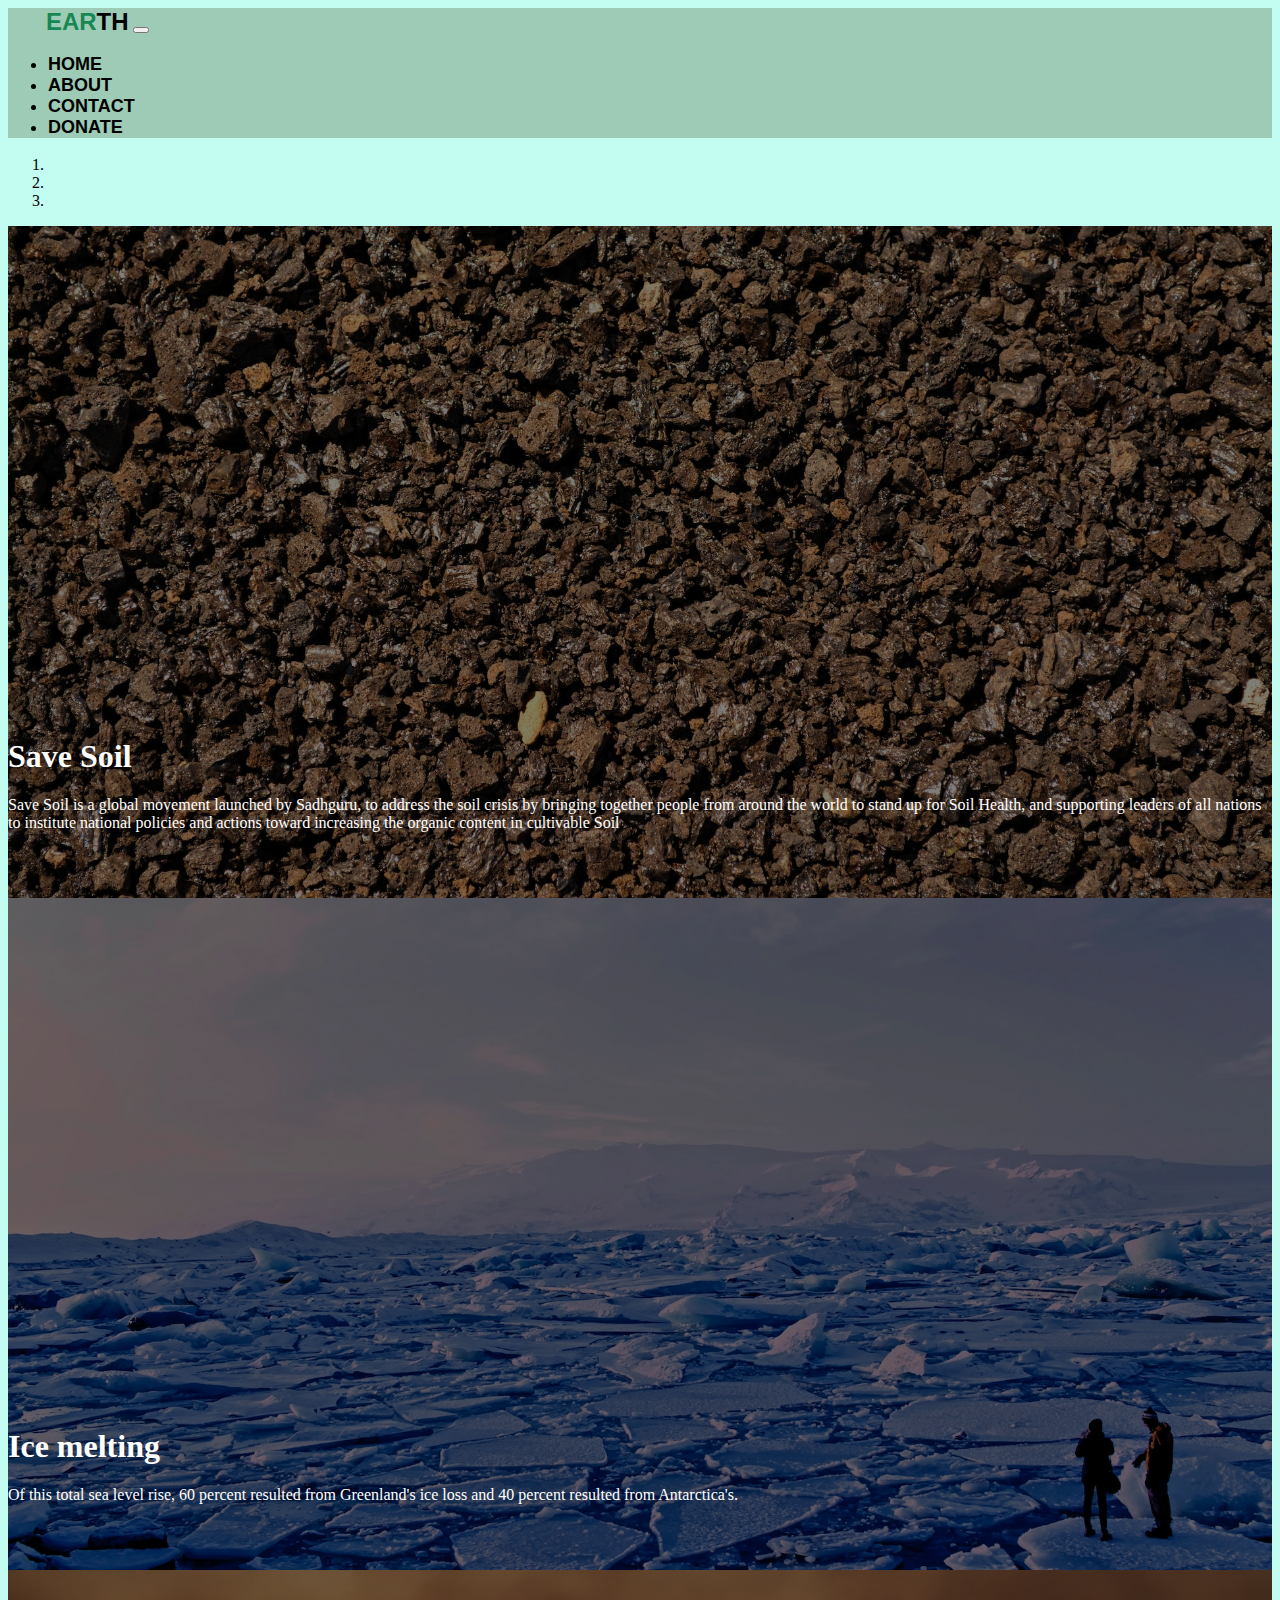
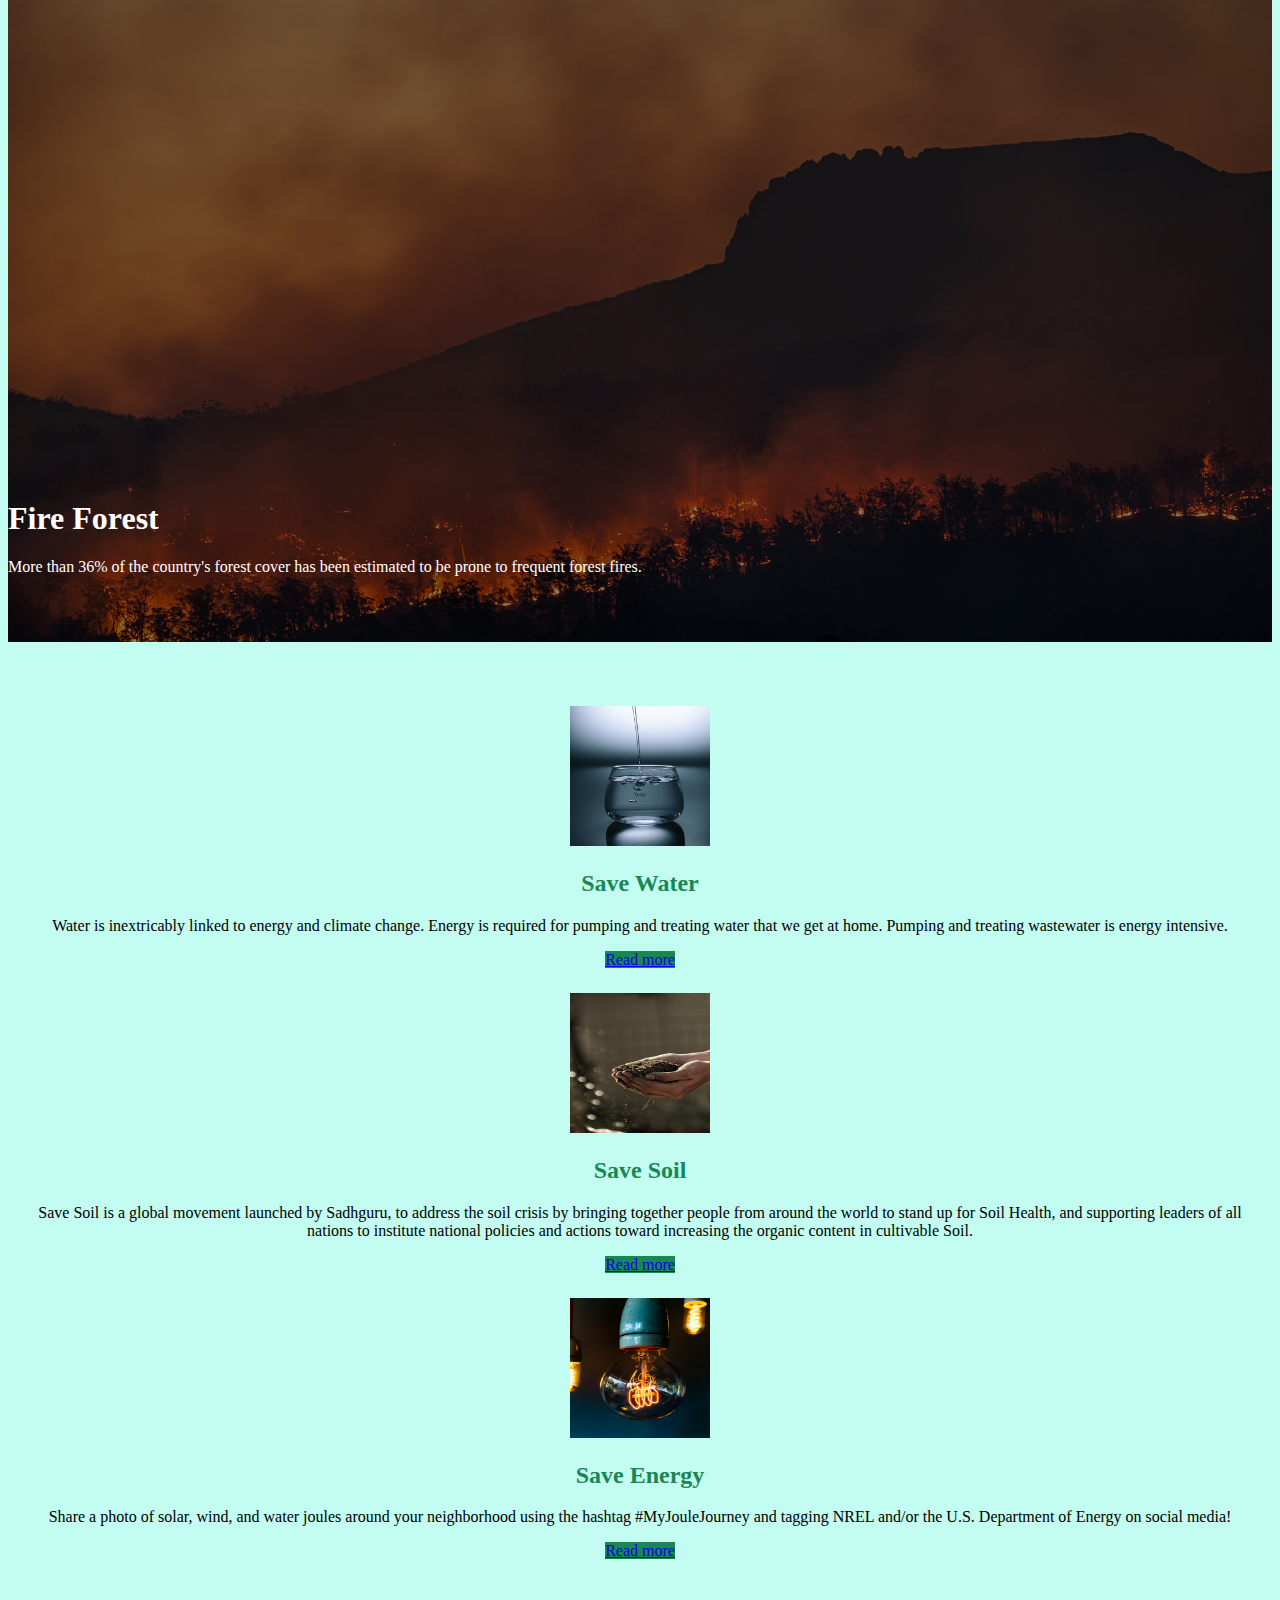
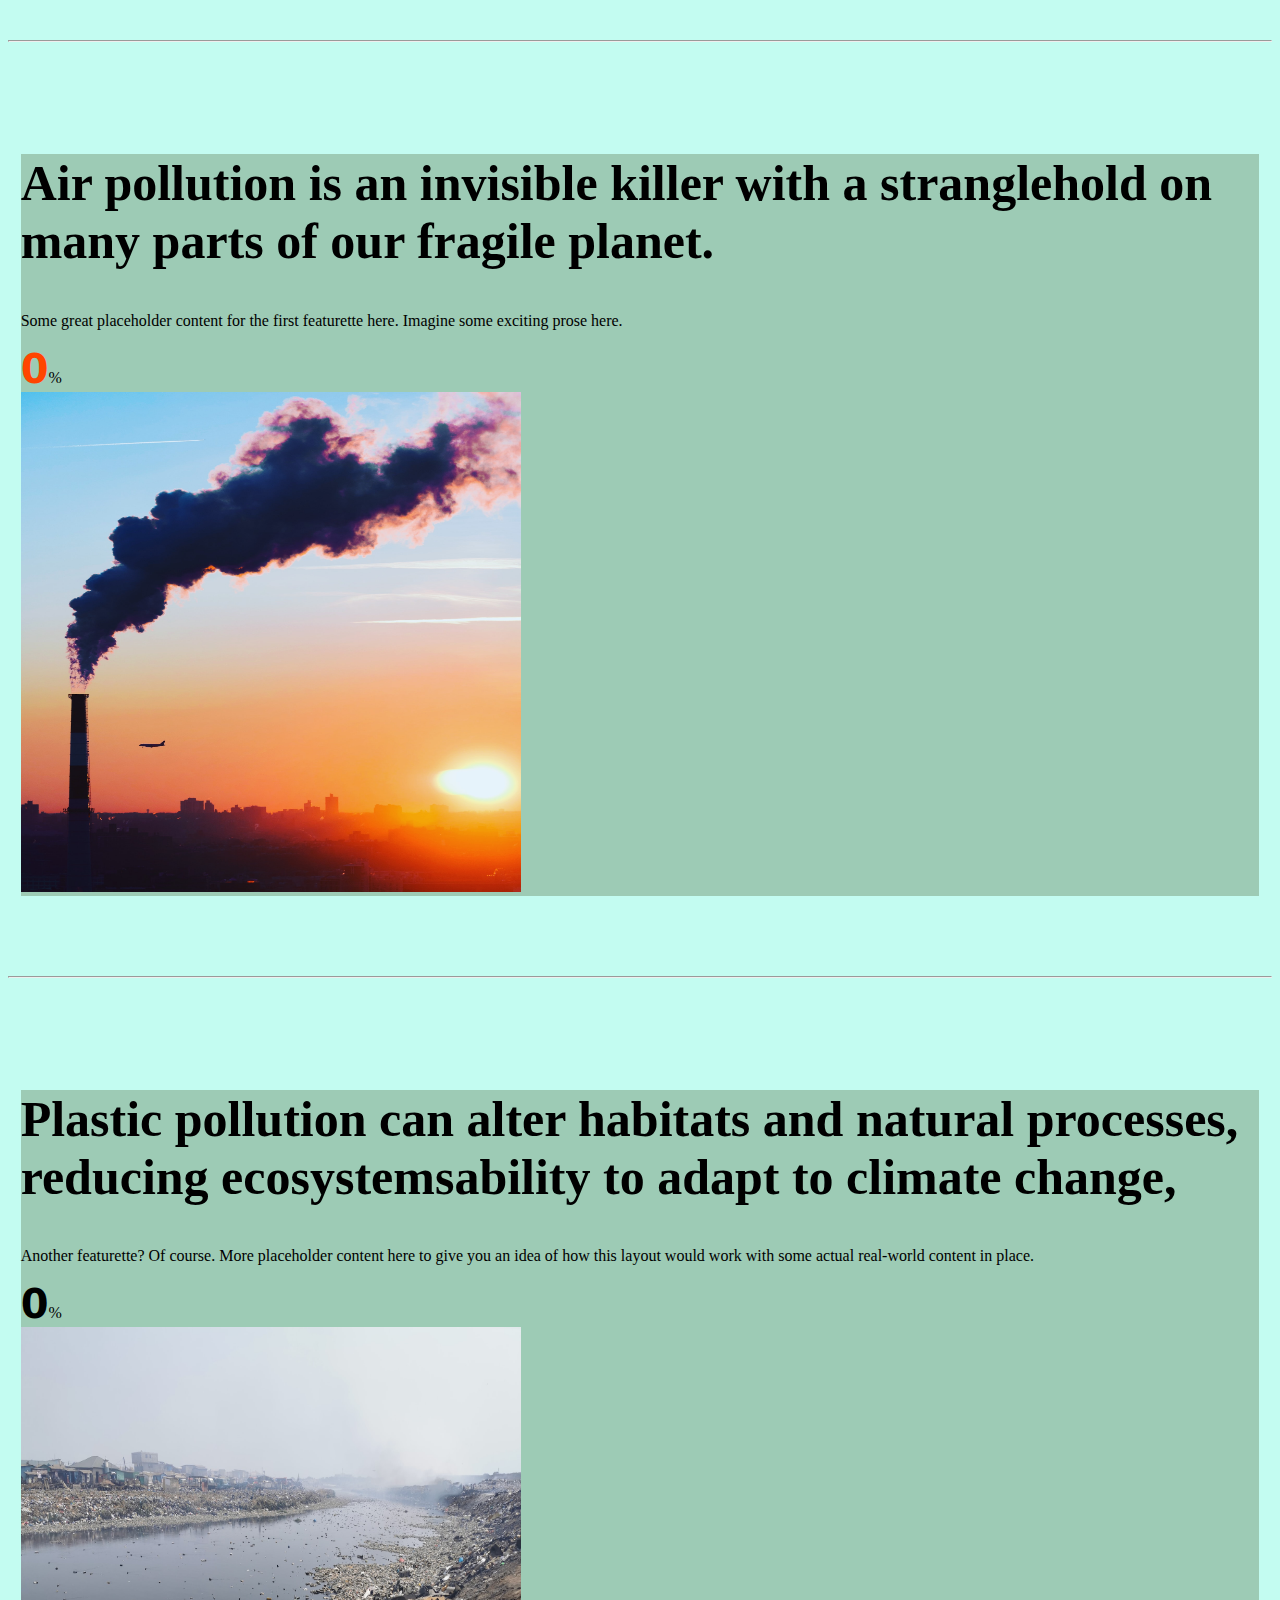
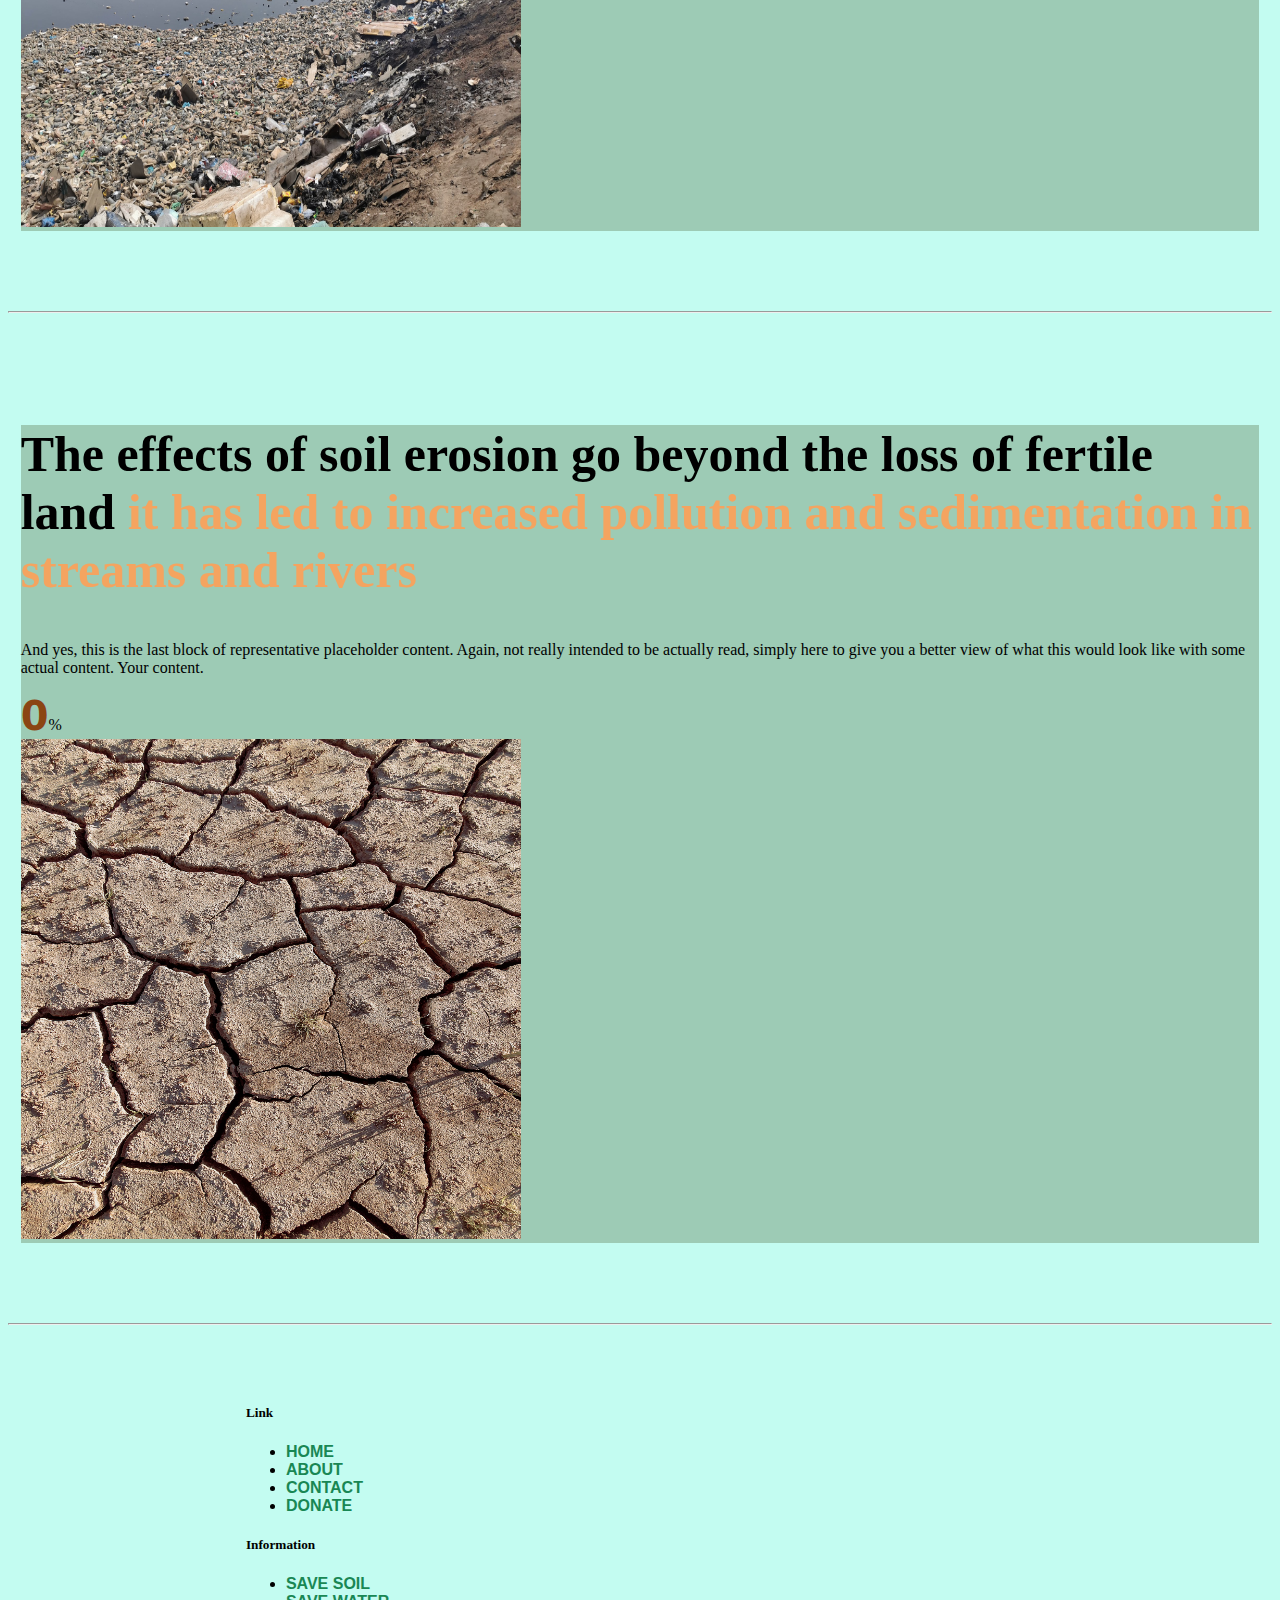
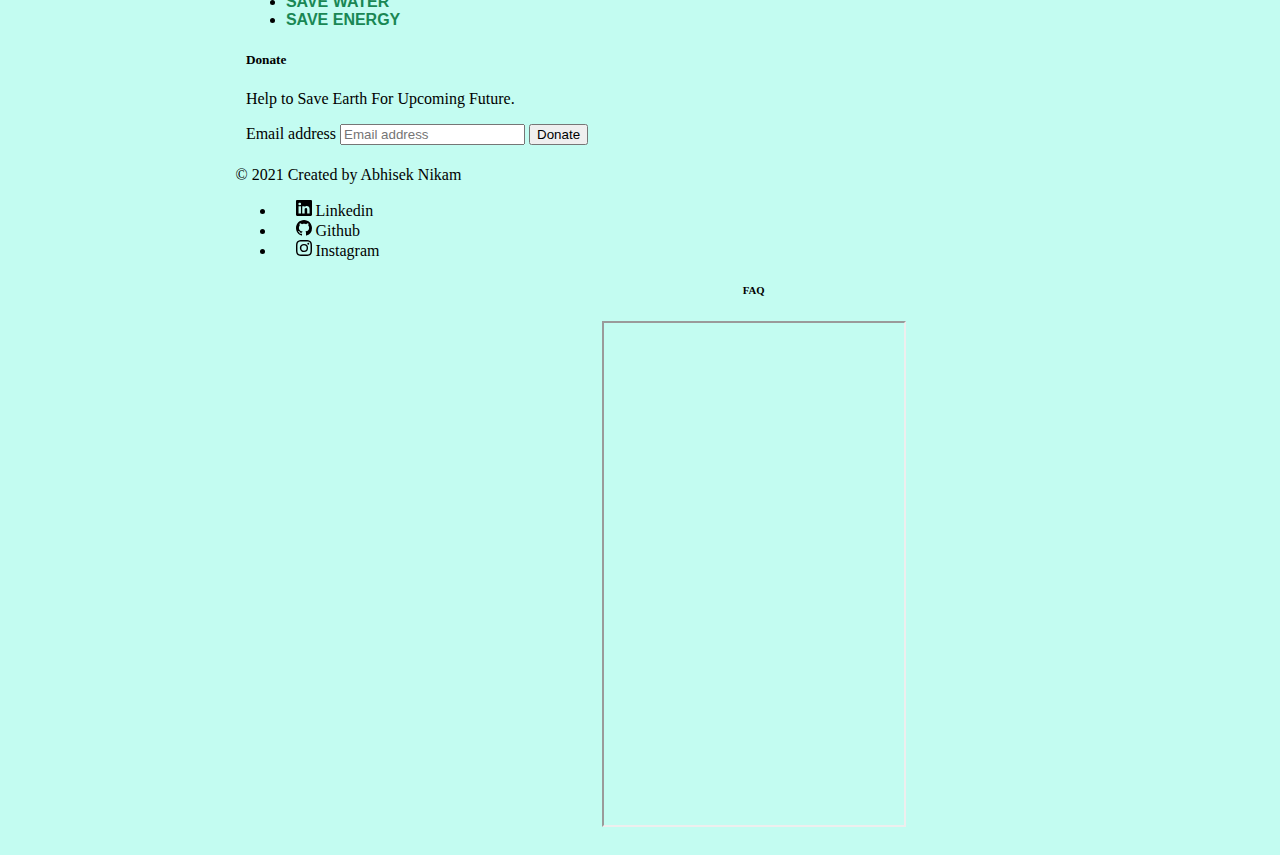
<file: index.html>
<!doctype html>
<html lang="en">
  <head>
    <meta charset="utf-8">
    <meta name="viewport" content="width=device-width, initial-scale=1">
    <link rel="icon" href="./images/favicon.ico">
    <title>Save Earth</title>
    <link href="https://cdn.jsdelivr.net/npm/bootstrap@5.2.2/dist/css/bootstrap.min.css" rel="stylesheet" integrity="sha384-Zenh87qX5JnK2Jl0vWa8Ck2rdkQ2Bzep5IDxbcnCeuOxjzrPF/et3URy9Bv1WTRi" crossorigin="anonymous">
    <link rel="stylesheet" href="styles.css">
  </head>
<!--   <script>(function(w, d) { w.CollectId = "63764ac3d8e888d99e683344"; var h = d.head || d.getElementsByTagName("head")[0]; var s = d.createElement("script"); s.setAttribute("type", "text/javascript"); s.async=true; s.setAttribute("src", "https://collectcdn.com/launcher.js"); h.appendChild(s); })(window, document);</script>   -->
  <body>
    <script src="https://cdn.jsdelivr.net/npm/bootstrap@5.2.2/dist/js/bootstrap.bundle.min.js" integrity="sha384-OERcA2EqjJCMA+/3y+gxIOqMEjwtxJY7qPCqsdltbNJuaOe923+mo//f6V8Qbsw3" crossorigin="anonymous"></script>
    <style>
        .carousel-item{
            height: 42rem;
            background-color:#000;
            color:white;
            position: relative;
            background-position: center;
            background-size: cover;
        }
        .container {
            position:absolute;
            bottom: 0;
            right: 0;
            left: 0;
            padding-bottom: 50px;
        }
        .overlay-image{
            position:absolute;
            bottom: 0;
            left: 0;
            right: 0;
            top: 0;
            opacity: 0.5;
            background-position: center;
            background-size: cover;
        }
    </style>
    
    <div >
    <nav class="navbar fixed-top navbar-expand-lg navbar-dark ">
        <div class="container-fluid">
          <a class="navbar-brand" href="#"><span class="earth">EAR</span><span class="earth-color">TH</span></a>
          <button class="navbar-toggler bg-success p-2" type="button" data-bs-toggle="collapse" data-bs-target="#navbarNav" aria-controls="navbarNav" aria-expanded="false" aria-label="Toggle navigation">
            <span class="navbar-toggler-icon"></span>
          </button>
          <div class="collapse navbar-collapse " id="navbarNav">
            <ul class="navbar-nav ms-auto mb-2 mb-lg-0">
              <li class="nav-item">
                <a class="nav-link "  href="#">Home</a>
              </li>
              <li class="nav-item">
                <a class="nav-link " href="about.html">About</a>
              </li>
              <li class="nav-item">
                <a class="nav-link " href="contact">Contact</a>
              </li>
              <li class="nav-item">
                <a class="nav-link " href="#" >Donate</a>
              </li>
            </ul>
          </div>
        </div>
      </nav>
    </div>


    <div id="myCarousel" class="carousel slide"  data-bs-ride="carousel">
        <ol class="carousel-indicators">
            <li data-bs-target="#myCarousel" data-bs-slide-to="0" class="active"></li>
            <li data-bs-target="#myCarousel" data-bs-slide-to="1"></li>
            <li data-bs-target="#myCarousel" data-bs-slide-to="2"></li>

        </ol>
        <div class="carousel-inner">
            <div class="carousel-item active" >
            <div class="overlay-image " style="background-image:url(./images/soil.jpg);"></div>
            <div class="container">
                <h1>
                    Save Soil
                </h1>
                <p>
                  Save Soil is a global movement launched by Sadhguru, to address the soil crisis by bringing together people from around the world to stand up for Soil Health, and supporting leaders of all nations to institute national policies and actions toward increasing the organic content in cultivable Soil
                </p>
                <!-- <a href="#" class="btn btn-primary btn-lg">
                    Sign up
                </a> -->
            </div>
            </div>
            <div class="carousel-item";>
                <div class="overlay-image " style="background-image:url(./images/ice.jpg);"></div>
                <div class="container">
                    <h1>
                       Ice melting
                    </h1>
                    <p>
                      Of this total sea level rise, 60 percent resulted from Greenland's ice loss and 40 percent resulted from Antarctica's.
                    </p>
                    <!-- <a href="#" class="btn btn-primary btn-lg">
                        Sign up
                    </a> -->
                </div>
            </div> 
            <div class="carousel-item";>
                <div class="overlay-image " style="background-image:url(./images/fire.jpg);"></div>
                <div class="container">
                    <h1>
                        Fire Forest
                    </h1>
                    <p>
                      More than 36% of the country's forest cover has been estimated to be prone to frequent forest fires.
                    </p>
                    <!-- <a href="#" class="btn btn-primary btn-lg">
                        Sign up
                    </a> -->
                </div>
            </div> 
        </div>
        <a href="#myCarousel" class="carousel-control-prev" role="button" data-bs-slide="prev">
            <span class="sr-only"></span>
            <span class="carousel-control-prev-icon" aria-hidden="true"></span>
        </a>
        <a href="#myCarousel" class="carousel-control-next" role="button" data-bs-slide="next">
            <span class="sr-only"></span>
            <span class="carousel-control-next-icon" aria-hidden="true"></span>
        </a>
    </div>
    <div class="row" id="row-grid">
        <div class="col-lg-4">
          <img class="rounded-circle" src="./images/save-water.jpg" alt="Generic placeholder image" width="140" height="140">
          <h2 class="head">Save Water</h2>
          <p class="description">Water is inextricably linked to energy and climate change. Energy is required for pumping and treating water that we get at home. Pumping and treating wastewater is energy intensive. </p>
          <p><a class="btn btn-secondary" href="https://vikaspedia.in/energy/environment/green-good-deeds/save-water" role="button">Read more</a></p>
        </div><!-- /.col-lg-4 -->
        <div class="col-lg-4">
          <img class="rounded-circle" src="./images/save-soil.jpg" alt="Generic placeholder image" width="140" height="140">
          <h2 class="head">Save Soil</h2>
          <p class="description">Save Soil is a global movement launched by Sadhguru, to address the soil crisis by bringing together people from around the world to stand up for Soil Health, and supporting leaders of all nations to institute national policies and actions toward increasing the organic content in cultivable Soil. </p>
          <p><a class="btn btn-secondary" href="https://consciousplanet.org/" role="button">Read more</a></p>
        </div><!-- /.col-lg-4 -->
        <div class="col-lg-4">
          <img class="rounded-circle" src="./images/save-energy.jpg" alt="Generic placeholder image" width="140" height="140">
          <h2 class="head">Save Energy</h2>
          <p class="description">Share a photo of solar, wind, and water joules around your neighborhood using the hashtag #MyJouleJourney and tagging NREL and/or the U.S. Department of Energy on social media! </p>
          <p><a class="btn btn-secondary" href="https://www.energy.gov/energysaver/energy-saver" role="button">Read more</a></p>
        </div><!-- /.col-lg-4 -->
      </div><!-- /.row -->


      <hr class="featurette-divider">

    <div class="row featurette" id="card-1">
      <div class="col-md-7">
        <h2 class="featurette-heading fw-normal lh-1">Air pollution is an invisible killer with a stranglehold  <span class="text-danger">on many parts of our fragile planet.</span></h2>
        <p class="lead">Some great placeholder content for the first featurette here. Imagine some exciting prose here.</p>
        <span class="counter"></span>%
      </div>
      <div class="col-md-5">
        <img src="./images/pollution-1.jpg" width="500" height="500">
      </div>
    </div>

    <hr class="featurette-divider">

    <div class="row featurette" id="card-2">
      <div class="col-md-7 order-md-2">
        <h2 class="featurette-heading fw-normal lh-1">Plastic pollution can alter habitats and natural processes, reducing ecosystems<span class="text-muted">ability to adapt to climate change,</span></h2>
        <p class="lead">Another featurette? Of course. More placeholder content here to give you an idea of how this layout would work with some actual real-world content in place.</p>
      <span class="counter-1"></span>%
      </div>
      <div class="col-md-5 order-md-1">
        <img src="./images/pollution-2.jpg" width="500" height="500">

      </div>
    </div>

    <hr class="featurette-divider">

    <div class="row featurette" id="card-3">
      <div class="col-md-7">
        <h2 class="featurette-heading fw-normal lh-1">The effects of soil erosion go beyond the loss of fertile land <span class="pollution-3">it has led to increased pollution and sedimentation in streams and rivers</span></h2>
        <p class="lead">And yes, this is the last block of representative placeholder content. Again, not really intended to be actually read, simply here to give you a better view of what this would look like with some actual content. Your content.</p>
      <span class="counter-3"></span>%
      </div>
      <div class="col-md-5">
        <img src="./images/pollution-3.jpg" width="500" height="500">

      </div>
    </div>

    <hr class="featurette-divider"> 

    
      <footer class="py-5">
        <div class="row">
          <div class="col-2">
            <h5>Link</h5>
            <ul class="nav flex-column">
              <li class="nav-item mb-2"><a href="#" class="nav-link p-0">Home</a></li>
              <li class="nav-item mb-2"><a href="about.html" class="nav-link p-0">About</a></li>
              <li class="nav-item mb-2"><a href="#" class="nav-link p-0">Contact</a></li>
              <li class="nav-item mb-2"><a href="#" class="nav-link p-0">Donate</a></li>
            </ul>
        
          </div>

          <div class="col-2">
            <h5>Information</h5>
            <ul class="nav flex-column" id="newletter-1">
              <li class="nav-item mb-2"><a href="https://vikaspedia.in/energy/environment/green-good-deeds/save-water" class="nav-link p-0">Save Soil</a></li>
              <li class="nav-item mb-2"><a href="https://consciousplanet.org/" class="nav-link p-0">Save water</a></li>
              <li class="nav-item mb-2"><a href="https://www.energy.gov/energysaver/energy-saver" class="nav-link p-0">Save Energy</a></li>
            </ul>
          </div>
    
          <div class="col-4 offset-1">
            <form>
              <h5>Donate</h5>
              <p>Help to Save Earth For Upcoming Future.</p>
              <div class="d-flex w-100 gap-2">
                <label for="newsletter1" class="visually-hidden">Email address</label>
                <input id="newsletter1" type="text" class="form-control" placeholder="Email address">
                <button class="btn btn-primary" type="button">Donate</button>
              </div>
            </form>
          </div>
        </div>
    
        <div class="d-flex justify-content-between py-4 my-4 ">
          <p class="copy">&copy; 2021 Created by Abhisek Nikam</p>
        </div>
        <div>
          <ul class="list-unstyled d-block my-4 " id="social">
            <li class="ms-3"><a  href="https://www.linkedin.com/in/abhishek-nikam-15576420a/"><svg xmlns="http://www.w3.org/2000/svg" width="16" height="16" fill="currentColor" class="bi bi-linkedin" viewBox="0 0 16 16">
              <path d="M0 1.146C0 .513.526 0 1.175 0h13.65C15.474 0 16 .513 16 1.146v13.708c0 .633-.526 1.146-1.175 1.146H1.175C.526 16 0 15.487 0 14.854V1.146zm4.943 12.248V6.169H2.542v7.225h2.401zm-1.2-8.212c.837 0 1.358-.554 1.358-1.248-.015-.709-.52-1.248-1.342-1.248-.822 0-1.359.54-1.359 1.248 0 .694.521 1.248 1.327 1.248h.016zm4.908 8.212V9.359c0-.216.016-.432.08-.586.173-.431.568-.878 1.232-.878.869 0 1.216.662 1.216 1.634v3.865h2.401V9.25c0-2.22-1.184-3.252-2.764-3.252-1.274 0-1.845.7-2.165 1.193v.025h-.016a5.54 5.54 0 0 1 .016-.025V6.169h-2.4c.03.678 0 7.225 0 7.225h2.4z"/>
            </svg>  Linkedin</a></li>
            <li class="ms-3"><a  href="https://github.com/Abhisheknik"><svg xmlns="http://www.w3.org/2000/svg" width="16" height="16" fill="currentColor" class="bi bi-github" viewBox="0 0 16 16">
              <path d="M8 0C3.58 0 0 3.58 0 8c0 3.54 2.29 6.53 5.47 7.59.4.07.55-.17.55-.38 0-.19-.01-.82-.01-1.49-2.01.37-2.53-.49-2.69-.94-.09-.23-.48-.94-.82-1.13-.28-.15-.68-.52-.01-.53.63-.01 1.08.58 1.23.82.72 1.21 1.87.87 2.33.66.07-.52.28-.87.51-1.07-1.78-.2-3.64-.89-3.64-3.95 0-.87.31-1.59.82-2.15-.08-.2-.36-1.02.08-2.12 0 0 .67-.21 2.2.82.64-.18 1.32-.27 2-.27.68 0 1.36.09 2 .27 1.53-1.04 2.2-.82 2.2-.82.44 1.1.16 1.92.08 2.12.51.56.82 1.27.82 2.15 0 3.07-1.87 3.75-3.65 3.95.29.25.54.73.54 1.48 0 1.07-.01 1.93-.01 2.2 0 .21.15.46.55.38A8.012 8.012 0 0 0 16 8c0-4.42-3.58-8-8-8z"/>
            </svg>  Github</a></li>
            <li class="ms-3"><a  href="https://www.instagram.com/abhiz_hek/"><svg xmlns="http://www.w3.org/2000/svg" width="16" height="16" fill="currentColor" class="bi bi-instagram" viewBox="0 0 16 16">
              <path d="M8 0C5.829 0 5.556.01 4.703.048 3.85.088 3.269.222 2.76.42a3.917 3.917 0 0 0-1.417.923A3.927 3.927 0 0 0 .42 2.76C.222 3.268.087 3.85.048 4.7.01 5.555 0 5.827 0 8.001c0 2.172.01 2.444.048 3.297.04.852.174 1.433.372 1.942.205.526.478.972.923 1.417.444.445.89.719 1.416.923.51.198 1.09.333 1.942.372C5.555 15.99 5.827 16 8 16s2.444-.01 3.298-.048c.851-.04 1.434-.174 1.943-.372a3.916 3.916 0 0 0 1.416-.923c.445-.445.718-.891.923-1.417.197-.509.332-1.09.372-1.942C15.99 10.445 16 10.173 16 8s-.01-2.445-.048-3.299c-.04-.851-.175-1.433-.372-1.941a3.926 3.926 0 0 0-.923-1.417A3.911 3.911 0 0 0 13.24.42c-.51-.198-1.092-.333-1.943-.372C10.443.01 10.172 0 7.998 0h.003zm-.717 1.442h.718c2.136 0 2.389.007 3.232.046.78.035 1.204.166 1.486.275.373.145.64.319.92.599.28.28.453.546.598.92.11.281.24.705.275 1.485.039.843.047 1.096.047 3.231s-.008 2.389-.047 3.232c-.035.78-.166 1.203-.275 1.485a2.47 2.47 0 0 1-.599.919c-.28.28-.546.453-.92.598-.28.11-.704.24-1.485.276-.843.038-1.096.047-3.232.047s-2.39-.009-3.233-.047c-.78-.036-1.203-.166-1.485-.276a2.478 2.478 0 0 1-.92-.598 2.48 2.48 0 0 1-.6-.92c-.109-.281-.24-.705-.275-1.485-.038-.843-.046-1.096-.046-3.233 0-2.136.008-2.388.046-3.231.036-.78.166-1.204.276-1.486.145-.373.319-.64.599-.92.28-.28.546-.453.92-.598.282-.11.705-.24 1.485-.276.738-.034 1.024-.044 2.515-.045v.002zm4.988 1.328a.96.96 0 1 0 0 1.92.96.96 0 0 0 0-1.92zm-4.27 1.122a4.109 4.109 0 1 0 0 8.217 4.109 4.109 0 0 0 0-8.217zm0 1.441a2.667 2.667 0 1 1 0 5.334 2.667 2.667 0 0 1 0-5.334z"/>
            </svg>  Instagram</a></li>
          </ul>
        </div>
        <div class="col-lg-4 col-md-6 sub-one-left">
		<h6>FAQ</h6>
		<div class="faq">
			<iframe src="https://webchat.botframework.com/embed/saveearth-bot?s=maZzTDS-bwI.reqwMUWEtUdHnkHueOk_OQerjzQxDpTJXXl7foHN_gk" style="height: 502px; max-height: 502px;"></iframe>
		</div>
		</div>
      </footer>
    


<script src="https://cdn.jsdelivr.net/npm/@popperjs/core@2.11.6/dist/umd/popper.min.js" integrity="sha384-oBqDVmMz9ATKxIep9tiCxS/Z9fNfEXiDAYTujMAeBAsjFuCZSmKbSSUnQlmh/jp3" crossorigin="anonymous"></script>
<script src="https://cdn.jsdelivr.net/npm/bootstrap@5.2.2/dist/js/bootstrap.min.js" integrity="sha384-IDwe1+LCz02ROU9k972gdyvl+AESN10+x7tBKgc9I5HFtuNz0wWnPclzo6p9vxnk" crossorigin="anonymous"></script>
  </body>
</html>
</file>
<file: styles.css>
body{
  background-color: #C3FCF1;
}
  /* Carousel base class */
  .carousel {
    margin-bottom: 4rem;
  }
  /* Since positioning the image, we need to help out the caption */
  .carousel-caption {
    bottom: 3rem;
    z-index: 10;
  }
  
  /* Declare heights because of positioning of img element */
  .carousel-item {
    height: 32rem;
  }
  
  
  /* MARKETING CONTENT
  -------------------------------------------------- */
  
  /* Center align the text within the three columns below the carousel */
  .marketing .col-lg-4 {
    margin-bottom: 1.5rem;
    text-align: center;
  }
  .marketing .col-lg-4 p {
    margin-right: .75rem;
    margin-left: .75rem;
  }
  
  
  /* Featurettes
  ------------------------- */
  
  .featurette-divider {
    margin: 5rem 0; /* Space out the Bootstrap <hr> more */
  }
  
  /* Thin out the marketing headings */
  
  /* RESPONSIVE CSS
  -------------------------------------------------- */
  
  @media (min-width: 40em) {
    /* Bump up size of carousel content */
    .carousel-caption p {
      margin-bottom: 1.25rem;
      font-size: 1.25rem;
      line-height: 1.4;
    }
  
    .featurette-heading {
      font-size: 50px;
    }
  }
  
  @media (min-width: 62em) {
    .featurette-heading {
      margin-top: 7rem;
    }
  }
  
  .col-lg-4 {
    margin: 0%;
    margin-bottom: 1.5rem;
    margin-top: 1.5rem;
    text-align: center;
    
}
#row-grid{
  margin: 0% 1% 2% 1%;
}
.row{
  margin: 0% 1% 2% 1%;
}
.navbar{
  background-color:#9DCBB5;
  font-size: large;

}
.earth{
  color: #198754;
}
.earth-color{
  color:black;
}
.navbar-brand{
  font-size: x-large;
  font-family:Arial, Helvetica, sans-serif;
  text-decoration: none;
  font-weight: 600;
  margin-left: 3%;
}
.nav-link{
  color: #000;
  text-transform: uppercase;
  font-family:'Franklin Gothic Medium', 'Arial Narrow', Arial, sans-serif;
  font-weight: 600;
  text-decoration: none;
}
.nav-link:hover{
  color:#198754;
}
.head{
  color: #198754;
}
.description{
  color:black;
}
.button{
  color:lightgreen;
}
.counter{
  color: #198754;
  font-size:3rem;
  font-weight: 500;
  line-height: 1;
}
@property --num {
  syntax: "<integer>";
  initial-value: 0;
  inherits: false;
}

.counter {
  animation: counter 10s infinite alternate ease-in-out;
  counter-reset: num var(--num);
  font: 800 40px system-ui;
  color: orangered;
}
.counter::after {
  content: counter(num);
}

@keyframes counter {
  from {
    --num: 0;
  }
  to {
    --num: 51;
  }
}
.counter-1 {
  animation: counter 10s infinite alternate ease-in-out;
  counter-reset: num var(--num);
  font: 800 40px system-ui;
  
}
.counter-1::after {
  content: counter(num);
}

@keyframes counter {
  from {
    --num: 0;
  }
  to {
    --num: 65;
  }
}
.counter-3 {
  animation: counter 10s infinite alternate ease-in-out;
  counter-reset: num var(--num);
  font: 800 40px system-ui;
  color: saddlebrown;
}
.counter-3::after {
  content: counter(num);
}

@keyframes counter {
  from {
    --num: 0;
  }
  to {
    --num: 52;
  }
}
.pollution-3{
  color:sandybrown;
}
.py-5 {
  margin: 0% 0% 0% 18%;
}
.btn-secondary{
  background-color: #198754;
}
.p-0{
  color: #198754;
}
.list-unstyled a{
  text-decoration: none;
  margin: 20px;
  color: black;
}
#card-1{
  background-color: #9DCBB5;
}
#card-2{
  background-color: #9DCBB5;
}
#card-3{
  background-color: #9DCBB5;
}
</file>
